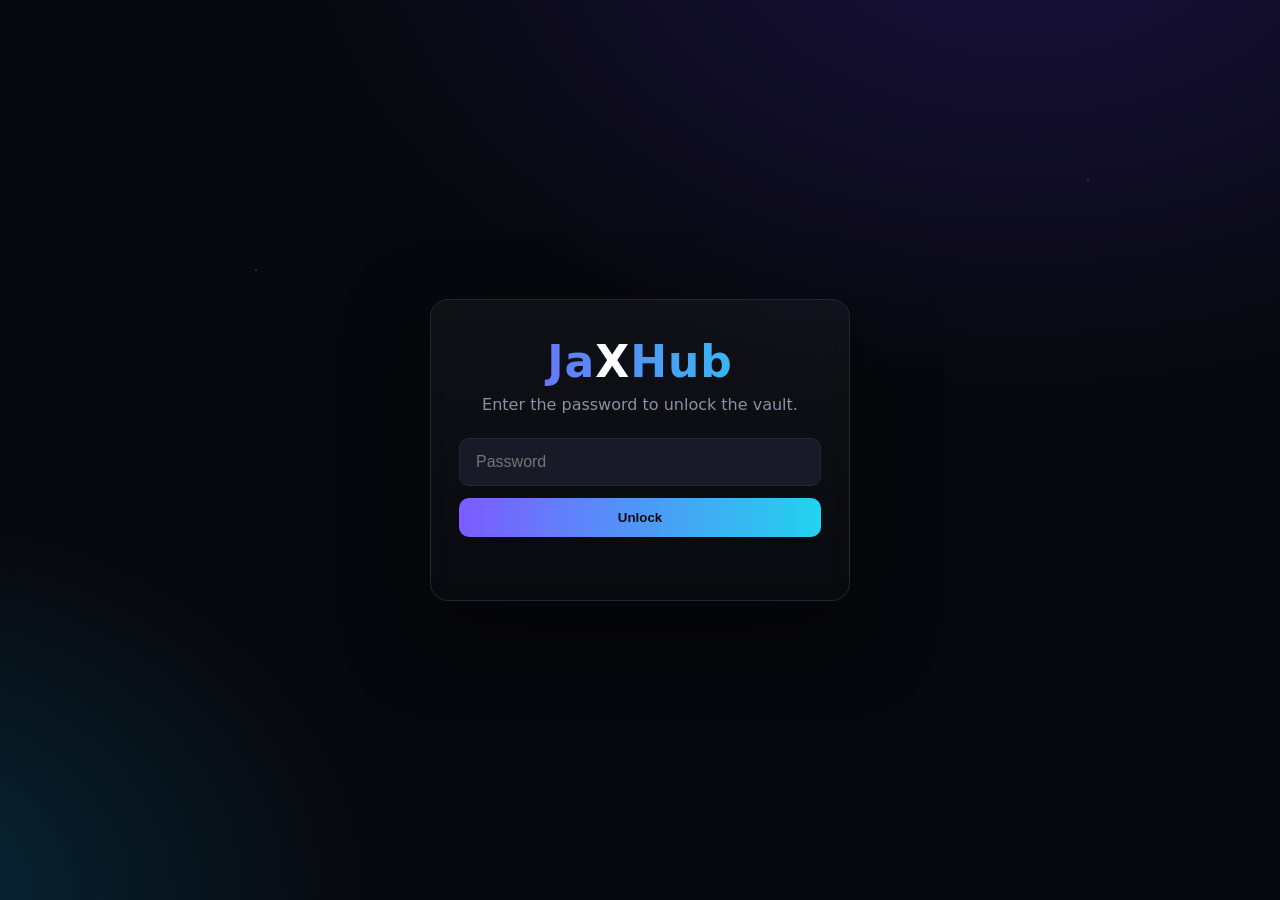
<file: index.html>
<!DOCTYPE html>
<html lang="en">
<head>
<meta charset="UTF-8" />
<meta name="viewport" content="width=device-width, initial-scale=1" />
<title>JaXHub</title>
<link rel="stylesheet" href="./styles.css" />
</head>
<body>
  <div id="stars"></div>

  <!-- LOGIN SCREEN -->
  <section id="login" class="screen active">
    <div class="login-card">
      <h1 class="logo">Ja<span>X</span>Hub</h1>
      <p class="tagline">Enter the password to unlock the vault.</p>
      <form id="login-form" autocomplete="off">
        <input type="password" id="password" placeholder="Password" required />
        <button type="submit">Unlock</button>
      </form>
      <p id="error" class="error"></p>
    </div>
  </section>

  <!-- HUB -->
  <section id="hub" class="screen">
    <header class="topbar">
      <h1 class="logo small">Ja<span>X</span>Hub</h1>
      <nav>
        <button id="logout">Logout</button>
      </nav>
    </header>

    <main>
      <!-- GAMES -->
      <div id="games" class="panel active">
        <h2>Games</h2>
        <p class="sub">Pick something to kill time.</p>
        <div class="grid" id="games-grid"></div>
      </div>

      <!-- CHEATS -->
      <div id="cheats" class="panel">
        <h2>School Cheats</h2>
        <p class="sub">Quick tools to make the work easier.</p>
        <div class="grid" id="cheats-grid"></div>
      </div>
    </main>

    <!-- Game viewer -->
    <div id="viewer" class="viewer hidden">
      <div class="viewer-bar">
        <span id="viewer-title"></span>
        <button id="viewer-close">Close</button>
      </div>
      <iframe id="viewer-frame" src="" allowfullscreen></iframe>
    </div>

    <!-- Dock -->
    <div class="dock">
      <button class="dock-item" id="dock-games" title="Games">
        <span class="dock-icon">👾</span>
      </button>
      <button class="dock-item" id="dock-cheats" title="Cheats">
        <span class="dock-icon">🔒</span>
      </button>
    </div>
  </section>

  <script src="./script.js"></script>
</body>
</html>
</file>
<file: styles.css>
* { box-sizing: border-box; margin: 0; padding: 0; }
:root {
  --bg: #07080d;
  --panel: #11131c;
  --panel-2: #181b27;
  --text: #e8ebf5;
  --muted: #8a90a6;
  --accent: #7c5cff;
  --accent-2: #22d3ee;
  --danger: #ff5d6c;
  --border: #232739;
}
html, body { height: 100%; }
body {
  font-family: 'Segoe UI', system-ui, -apple-system, sans-serif;
  background: radial-gradient(1200px 800px at 80% -10%, #1a1240 0%, transparent 60%),
              radial-gradient(900px 700px at -10% 100%, #082a3a 0%, transparent 55%),
              var(--bg);
  color: var(--text);
  min-height: 100vh;
  overflow-x: hidden;
}

#stars {
  position: fixed; inset: 0; pointer-events: none; z-index: 0;
  background-image:
    radial-gradient(1px 1px at 20% 30%, #fff7, transparent),
    radial-gradient(1px 1px at 70% 80%, #fff5, transparent),
    radial-gradient(2px 2px at 40% 60%, #fff4, transparent),
    radial-gradient(1px 1px at 85% 20%, #fff6, transparent);
}

.screen { display: none; position: relative; z-index: 1; min-height: 100vh; }
.screen.active { display: block; }

/* LOGIN */
#login { display: none; align-items: center; justify-content: center; padding: 24px; }
#login.active { display: flex; }
.login-card {
  width: 100%; max-width: 420px;
  background: linear-gradient(180deg, rgba(255,255,255,0.04), rgba(255,255,255,0.01));
  border: 1px solid var(--border);
  border-radius: 18px;
  padding: 36px 28px;
  backdrop-filter: blur(10px);
  box-shadow: 0 30px 80px rgba(0,0,0,0.5);
  text-align: center;
}
.logo {
  font-size: 44px; font-weight: 800; letter-spacing: 1px;
  background: linear-gradient(90deg, var(--accent), var(--accent-2));
  -webkit-background-clip: text; background-clip: text; color: transparent;
}
.logo span { color: #fff; -webkit-text-fill-color: #fff; }
.logo.small { font-size: 22px; }
.tagline { color: var(--muted); margin: 8px 0 24px; }
#login-form { display: flex; flex-direction: column; gap: 12px; }
input[type="password"] {
  background: var(--panel-2); border: 1px solid var(--border); color: var(--text);
  padding: 14px 16px; border-radius: 10px; font-size: 16px; outline: none;
  transition: border-color .2s;
}
input[type="password"]:focus { border-color: var(--accent); }
button {
  background: linear-gradient(90deg, var(--accent), var(--accent-2));
  color: #0a0a14; font-weight: 700; border: none;
  padding: 12px 16px; border-radius: 10px; cursor: pointer;
  transition: transform .1s, box-shadow .2s;
}
button:hover { transform: translateY(-1px); box-shadow: 0 10px 30px rgba(124,92,255,0.35); }
.error { color: var(--danger); min-height: 1.2em; margin-top: 10px; font-size: 14px; }

/* HUB */
.topbar {
  display: flex; align-items: center; justify-content: space-between;
  padding: 18px 28px; border-bottom: 1px solid var(--border);
  position: sticky; top: 0; backdrop-filter: blur(10px);
  background: rgba(7,8,13,0.75); z-index: 10;
}
nav { display: flex; gap: 8px; align-items: center; }
.tab {
  background: transparent; color: var(--muted); border: none; border-bottom: 3px solid transparent;
  padding: 8px 14px; border-radius: 0; font-weight: 600;
  transition: color .2s, border-color .2s;
}
.tab:hover { color: var(--text); }
.tab.active {
  color: #fff;
  border-bottom-color: #8a90a6;
}
#logout {
  background: transparent; color: var(--danger);
  border: 1px solid #3a1f2a; padding: 8px 14px;
}
#logout:hover { background: #2a121a; box-shadow: none; }

main { padding: 32px 28px 80px; max-width: 1200px; margin: 0 auto; }
.panel { display: none; }
.panel.active { display: block; animation: fade .25s ease; }
@keyframes fade { from { opacity: 0; transform: translateY(6px); } to { opacity: 1; transform: none; } }
.panel h2 { font-size: 28px; margin-bottom: 4px; }
.sub { color: var(--muted); margin-bottom: 24px; }

.grid {
  display: grid; gap: 16px;
  grid-template-columns: repeat(auto-fill, minmax(220px, 1fr));
}
.card {
  background: var(--panel); border: 1px solid var(--border);
  border-radius: 14px; padding: 18px; cursor: pointer;
  transition: transform .15s, border-color .2s, box-shadow .2s;
  display: flex; flex-direction: column; gap: 8px;
}
.card:hover {
  transform: translateY(-3px);
  border-color: var(--accent);
  box-shadow: 0 12px 30px rgba(124,92,255,0.18);
}
.card .icon { font-size: 28px; }
.card h3 { font-size: 16px; }
.card p { color: var(--muted); font-size: 13px; }

/* Viewer */
.viewer {
  position: fixed; inset: 0; background: #000; z-index: 50;
  display: flex; flex-direction: column;
}
.viewer.hidden { display: none; }
.viewer-bar {
  display: flex; justify-content: space-between; align-items: center;
  padding: 10px 16px; background: #0b0d15; border-bottom: 1px solid var(--border);
}
#viewer-close { background: var(--danger); color: #fff; padding: 6px 14px; }
#viewer-frame { flex: 1; border: 0; width: 100%; background: #000; }

/* Cheat modal reused viewer with text */
.cheat-output {
  flex: 1; padding: 24px; overflow: auto;
  background: var(--panel); color: var(--text);
  font-family: 'Consolas', monospace; white-space: pre-wrap;
}

/* Dock */
.dock {
  position: fixed; bottom: 20px; left: 50%; transform: translateX(-50%);
  display: flex; gap: 24px; padding: 12px 16px;
  background: linear-gradient(180deg, rgba(255,255,255,0.06), rgba(255,255,255,0.02));
  border: 1px solid rgba(255,255,255,0.1);
  border-radius: 18px; backdrop-filter: blur(12px);
  box-shadow: 0 20px 60px rgba(0,0,0,0.6);
  z-index: 40;
}
.dock-item {
  background: linear-gradient(180deg, rgba(124,92,255,0.2), rgba(34,211,238,0.1));
  border: 1px solid rgba(124,92,255,0.3);
  border-radius: 14px; padding: 14px 16px;
  cursor: pointer; display: flex; align-items: center; justify-content: center;
  transition: transform .2s, box-shadow .2s, border-color .2s, background .2s;
  color: var(--text);
  position: relative;
}
.dock-item:hover {
  transform: translateY(-4px) scale(1.05);
  border-color: var(--accent);
  background: linear-gradient(180deg, rgba(124,92,255,0.4), rgba(34,211,238,0.2));
  box-shadow: 0 8px 25px rgba(124,92,255,0.3);
}
.dock-item:active { transform: translateY(-2px) scale(0.98); }
.dock-item.active::after {
  content: '';
  position: absolute;
  bottom: -10px;
  left: 50%;
  transform: translateX(-50%);
  width: 20px;
  height: 3px;
  background: #8a90a6;
  border-radius: 2px;
}
.dock-icon { font-size: 24px; }
</file>
